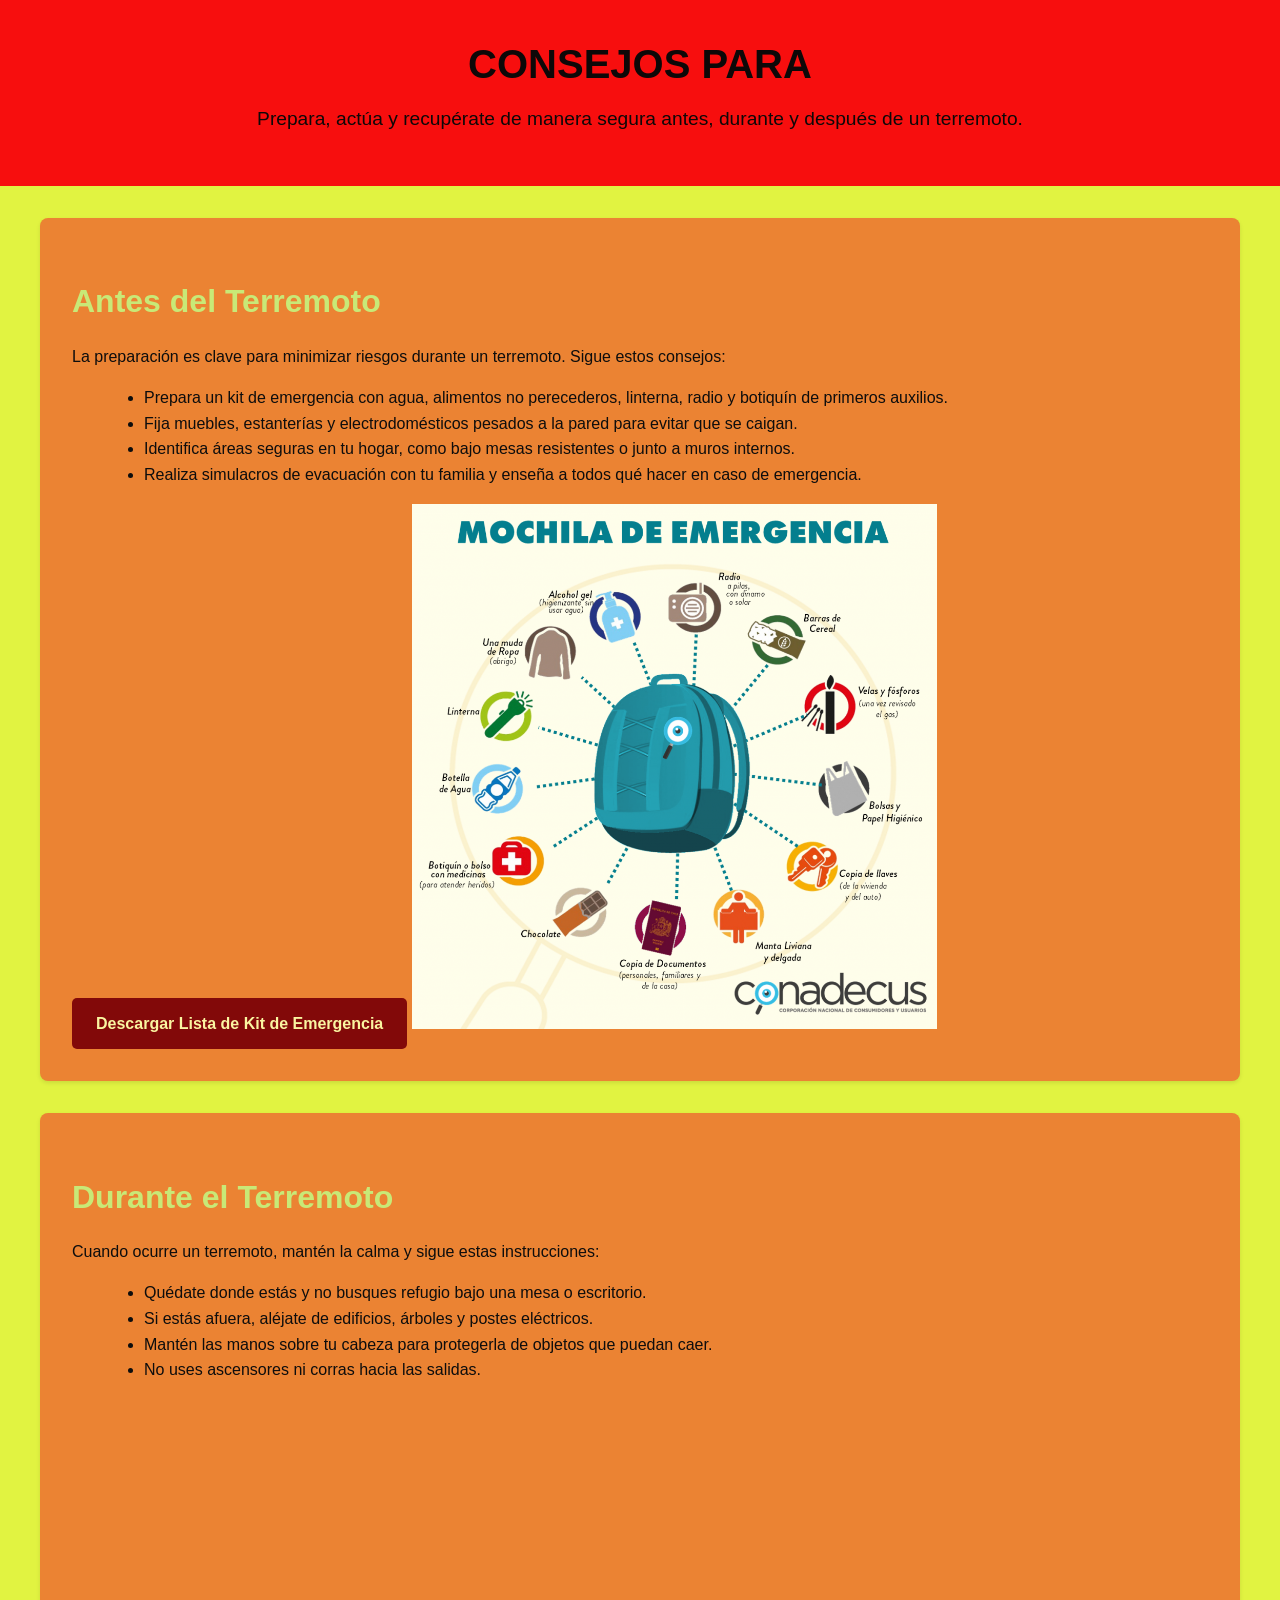
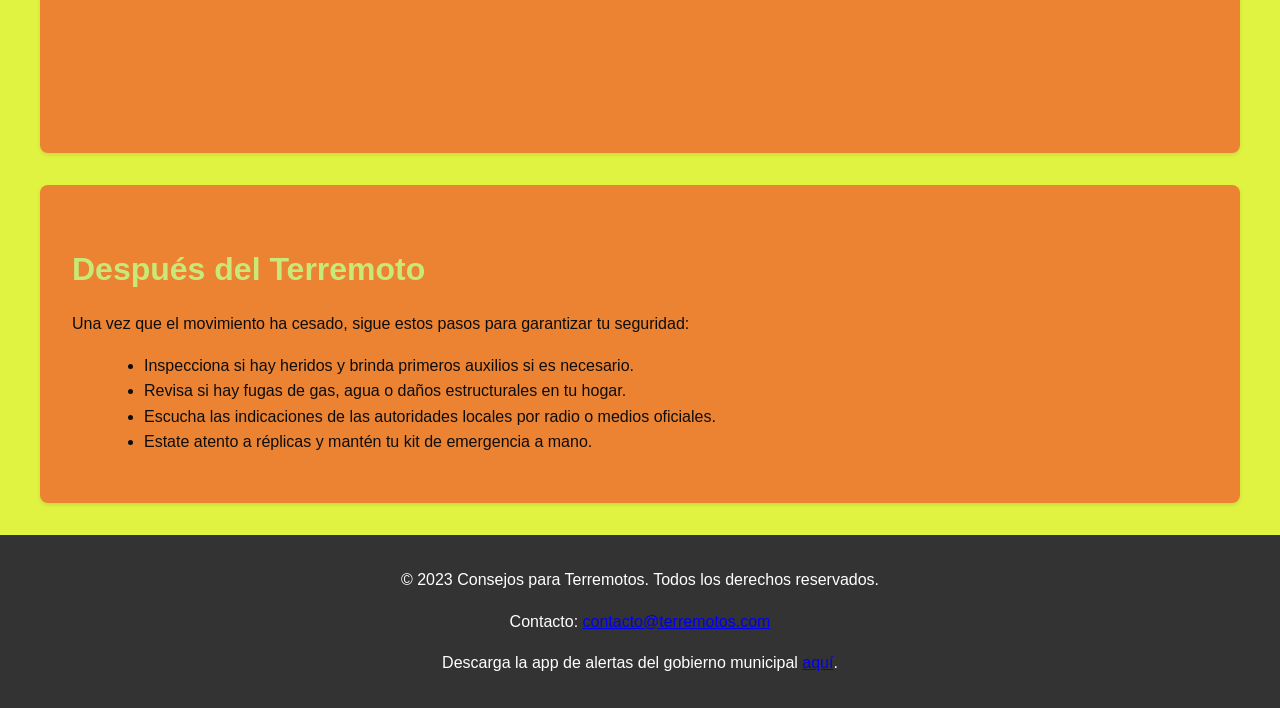
<file: index.html>
<!DOCTYPE html>
<html lang="es">
<head>
    <meta charset="UTF-8" />
    <meta name="viewport" content="width=device-width, initial-scale=1.0" />
    <meta
        name="description"
        content="Consejos prácticos para prepararte, actuar y recuperarte antes, durante y después de un terremoto. ¡Protege a tu familia y hogar!"
    />
    <title>Consejos para Terremotos | Preparación y Respuesta</title>
    <link rel="stylesheet" href="css/mochila.css" />
</head>
<body>
    <!-- Header -->
    <header>
        <h1>CONSEJOS PARA</h1>
        <p>
            Prepara, actúa y recupérate de manera segura antes, durante y después de
            un terremoto.
        </p>
    </header>

    <!-- Contenido Principal -->
    <div class="container">
        <!-- Sección: Antes del Terremoto -->
        <div class="section">
            <h2>Antes del Terremoto</h2>
            <p>
                La preparación es clave para minimizar riesgos durante un terremoto.
                Sigue estos consejos:
            </p>
            <ul>
                <li>
                    Prepara un kit de emergencia con agua, alimentos no perecederos,
                    linterna, radio y botiquín de primeros auxilios.
                </li>
                <li>
                    Fija muebles, estanterías y electrodomésticos pesados a la pared
                    para evitar que se caigan.
                </li>
                <li>
                    Identifica áreas seguras en tu hogar, como bajo mesas resistentes o
                    junto a muros internos.
                </li>
                <li>
                    Realiza simulacros de evacuación con tu familia y enseña a todos qué
                    hacer en caso de emergencia.
                </li>
            </ul>
            <a href="LISTA DE KIT.pdf" class="cta-button" download>Descargar Lista de Kit de Emergencia</a>
    <img src="IMG/KIT.png" height="525" alt="Kit de Emergencia" />
        </div>

        <!-- Sección: Durante el Terremoto -->
        <div class="section">
            <h2>Durante el Terremoto</h2>
            <p>
                Cuando ocurre un terremoto, mantén la calma y sigue estas
                instrucciones:
            </p>
            <ul>
                <li>
                    Quédate donde estás y no busques refugio bajo una mesa o escritorio.
                </li>
                <li>
                    Si estás afuera, aléjate de edificios, árboles y postes eléctricos.
                </li>
                <li>
                    Mantén las manos sobre tu cabeza para protegerla de objetos que
                    puedan caer.
                </li>
                <li>No uses ascensores ni corras hacia las salidas.</li>
            </ul>
              <iframe width="560" height="315" src="https://www.youtube.com/embed/6Im9ezEwFdw?si=qQhg7k0JjHsk6uWt" title="YouTube video player" frameborder="0" allow="accelerometer; autoplay; clipboard-write; encrypted-media; gyroscope; picture-in-picture; web-share" referrerpolicy="strict-origin-when-cross-origin" allowfullscreen></iframe>
        </div>

        <!-- Sección: Después del Terremoto -->
        <div class="section">
            <h2>Después del Terremoto</h2>
            <p>
                Una vez que el movimiento ha cesado, sigue estos pasos para garantizar
                tu seguridad:
            </p>
            <ul>
                <li>
                    Inspecciona si hay heridos y brinda primeros auxilios si es
                    necesario.
                </li>
                <li>
                    Revisa si hay fugas de gas, agua o daños estructurales en tu hogar.
                </li>
                <li>
                    Escucha las indicaciones de las autoridades locales por radio o
                    medios oficiales.
                </li>
                <li>
                    Estate atento a réplicas y mantén tu kit de emergencia a mano.
                </li>
            </ul>
        </div>
    </div>

    <!-- Footer -->
    <footer>
        <p>
            © 2023 Consejos para Terremotos. Todos los derechos reservados.
        </p>
        <p>
            Contacto: <a href="mailto:contacto@terremotos.com">contacto@terremotos.com</a>
        </p>
        <p>
            Descarga la app de alertas del gobierno municipal <a href="https://play.google.com/store/apps/details?id=com.bits.smat&hl=es_BO&pli=1&authuser=0" target="_blank">aquí</a>.
        </p>
    </footer>
</body>
</html>
</file>
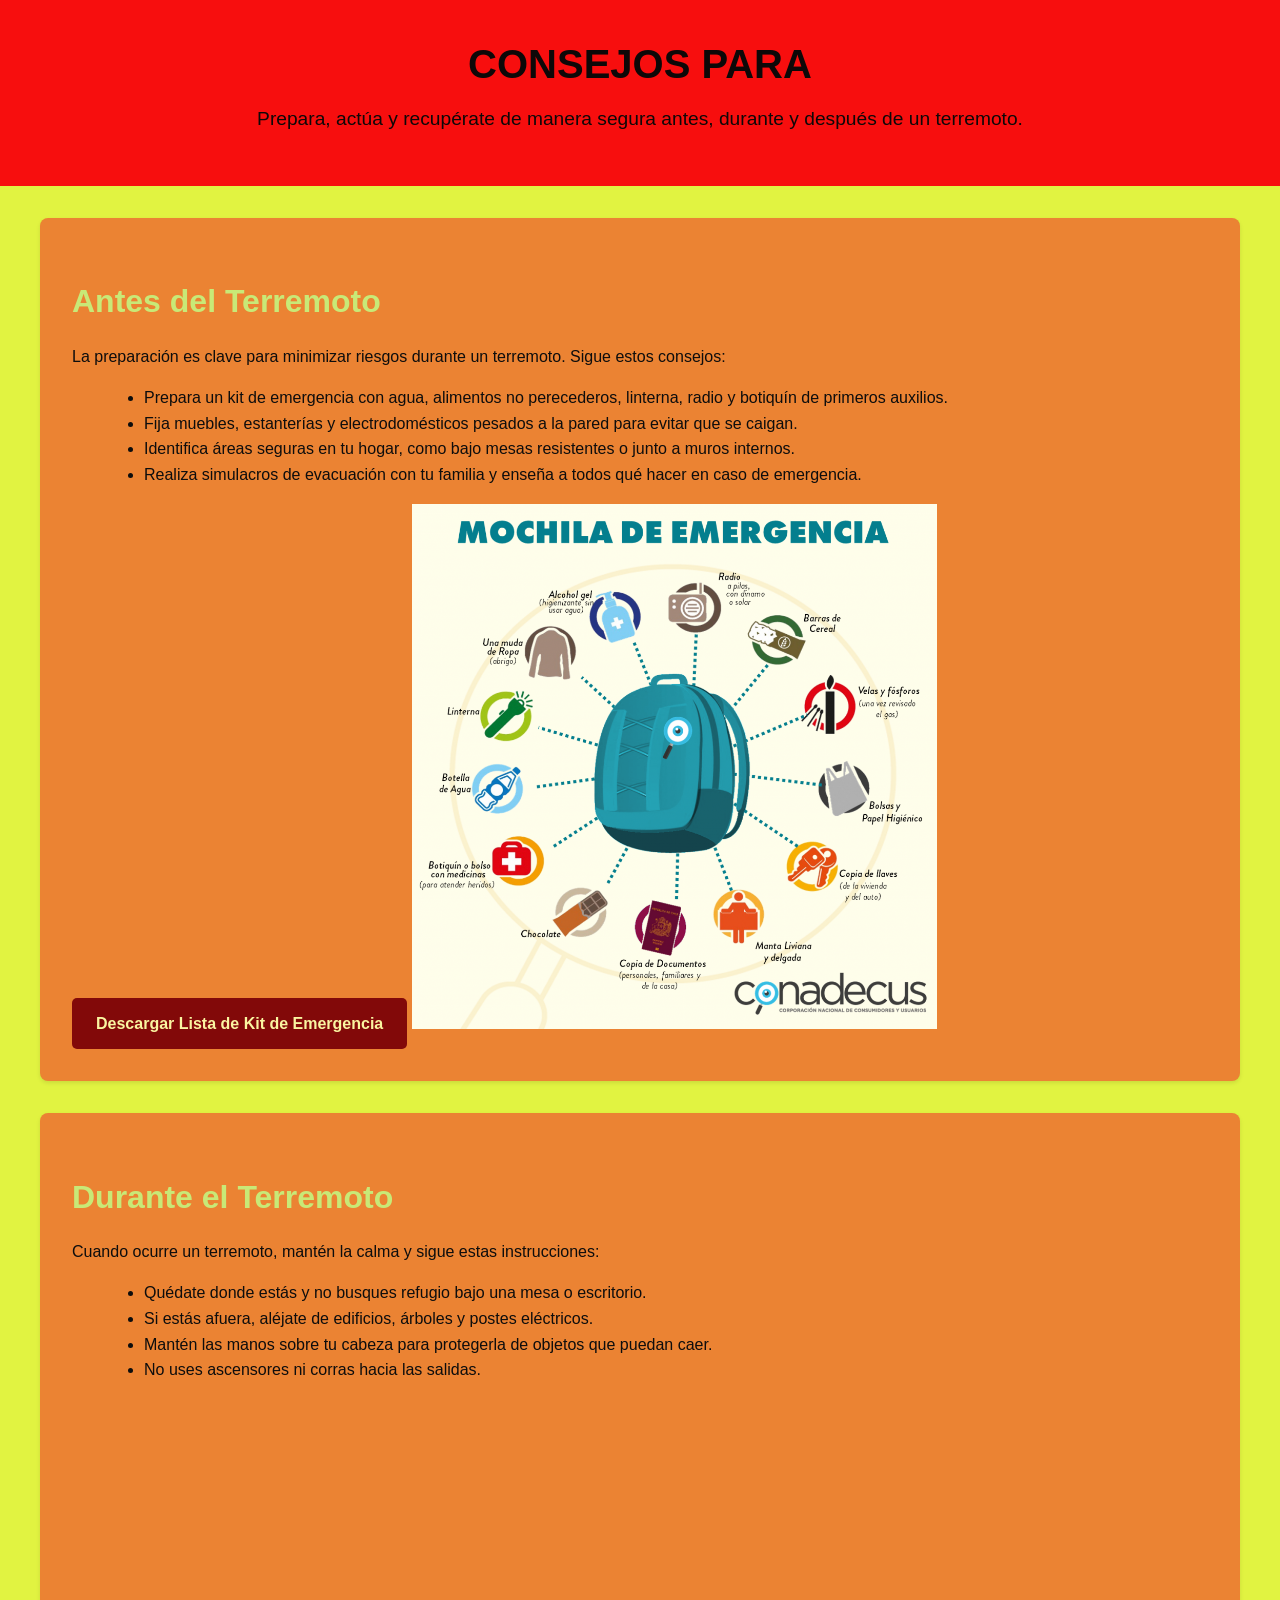
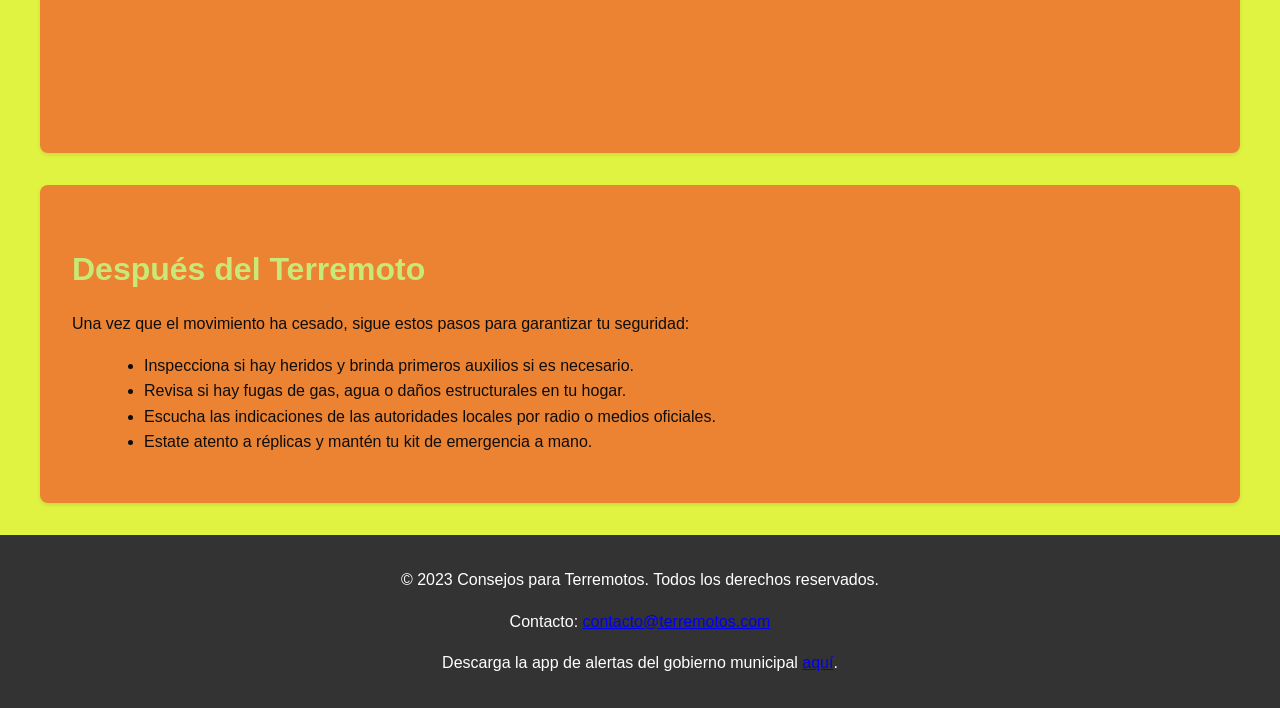
<file: consejos para terremotos/index.html>
<!DOCTYPE html>
<html lang="es">
<head>
    <meta charset="UTF-8" />
    <meta name="viewport" content="width=device-width, initial-scale=1.0" />
    <meta
        name="description"
        content="Consejos prácticos para prepararte, actuar y recuperarte antes, durante y después de un terremoto. ¡Protege a tu familia y hogar!"
    />
    <title>Consejos para Terremotos | Preparación y Respuesta</title>
    <link rel="stylesheet" href="css/mochila.css" />
</head>
<body>
    <!-- Header -->
    <header>
        <h1>CONSEJOS PARA</h1>
        <p>
            Prepara, actúa y recupérate de manera segura antes, durante y después de
            un terremoto.
        </p>
    </header>

    <!-- Contenido Principal -->
    <div class="container">
        <!-- Sección: Antes del Terremoto -->
        <div class="section">
            <h2>Antes del Terremoto</h2>
            <p>
                La preparación es clave para minimizar riesgos durante un terremoto.
                Sigue estos consejos:
            </p>
            <ul>
                <li>
                    Prepara un kit de emergencia con agua, alimentos no perecederos,
                    linterna, radio y botiquín de primeros auxilios.
                </li>
                <li>
                    Fija muebles, estanterías y electrodomésticos pesados a la pared
                    para evitar que se caigan.
                </li>
                <li>
                    Identifica áreas seguras en tu hogar, como bajo mesas resistentes o
                    junto a muros internos.
                </li>
                <li>
                    Realiza simulacros de evacuación con tu familia y enseña a todos qué
                    hacer en caso de emergencia.
                </li>
            </ul>
            <a href="LISTA DE KIT.pdf" class="cta-button" download>Descargar Lista de Kit de Emergencia</a>
    <img src="KIT.png" height="525" alt="Kit de Emergencia" />
        </div>

        <!-- Sección: Durante el Terremoto -->
        <div class="section">
            <h2>Durante el Terremoto</h2>
            <p>
                Cuando ocurre un terremoto, mantén la calma y sigue estas
                instrucciones:
            </p>
            <ul>
                <li>
                    Quédate donde estás y no busques refugio bajo una mesa o escritorio.
                </li>
                <li>
                    Si estás afuera, aléjate de edificios, árboles y postes eléctricos.
                </li>
                <li>
                    Mantén las manos sobre tu cabeza para protegerla de objetos que
                    puedan caer.
                </li>
                <li>No uses ascensores ni corras hacia las salidas.</li>
            </ul>
              <iframe width="560" height="315" src="https://www.youtube.com/embed/6Im9ezEwFdw?si=qQhg7k0JjHsk6uWt" title="YouTube video player" frameborder="0" allow="accelerometer; autoplay; clipboard-write; encrypted-media; gyroscope; picture-in-picture; web-share" referrerpolicy="strict-origin-when-cross-origin" allowfullscreen></iframe>
        </div>

        <!-- Sección: Después del Terremoto -->
        <div class="section">
            <h2>Después del Terremoto</h2>
            <p>
                Una vez que el movimiento ha cesado, sigue estos pasos para garantizar
                tu seguridad:
            </p>
            <ul>
                <li>
                    Inspecciona si hay heridos y brinda primeros auxilios si es
                    necesario.
                </li>
                <li>
                    Revisa si hay fugas de gas, agua o daños estructurales en tu hogar.
                </li>
                <li>
                    Escucha las indicaciones de las autoridades locales por radio o
                    medios oficiales.
                </li>
                <li>
                    Estate atento a réplicas y mantén tu kit de emergencia a mano.
                </li>
            </ul>
        </div>
    </div>

    <!-- Footer -->
    <footer>
        <p>
            © 2023 Consejos para Terremotos. Todos los derechos reservados.
        </p>
        <p>
            Contacto: <a href="mailto:contacto@terremotos.com">contacto@terremotos.com</a>
        </p>
        <p>
            Descarga la app de alertas del gobierno municipal <a href="https://play.google.com/store/apps/details?id=com.bits.smat&hl=es_BO&pli=1&authuser=0" target="_blank">aquí</a>.
        </p>
    </footer>
</body>
</html>
</file>
<file: css/mochila.css>
body {
    font-family: Arial, sans-serif;
    margin: 0;
    padding: 0;
    line-height: 1.6;
    color: #0d0d0d;
    background-color: #e1f341;
  }
  header {
    background-color: #f70e0e;
    color: rgb(13, 8, 8);
    text-align: center;
    padding: 2rem 1rem;
  }
  header h1 {
    font-size: 2.5rem;
    margin: 0;
  }
  header p {
    font-size: 1.2rem;
    margin-top: 0.5rem;
  }
  .container {
    max-width: 1200px;
    margin: 2rem auto;
    padding: 0 1rem;
  }
  .section {
    background-color: rgb(235, 131, 51);
    border-radius: 8px;
    box-shadow: 0 2px 4px rgba(0, 0, 0, 0.1);
    margin-bottom: 2rem;
    padding: 2rem;
  }
  .section h2 {
    color: #c8e977;
    font-size: 2rem;
    margin-bottom: 1rem;
  }
  .section ul {
    list-style-type: disc;
    margin-left: 2rem;
  }
  .cta-button {
    display: inline-block;
    background-color: #820909;
    color: rgb(250, 245, 161);
    padding: 0.8rem 1.5rem;
    text-decoration: none;
    border-radius: 5px;
    font-weight: bold;
    transition: background-color 0.3s ease;
  }
  .cta-button:hover {
    background-color: #b30000;
  }
  footer {
    background-color: #333;
    color: white;
    text-align: center;
    padding: 1rem 0;
    margin-top: 2rem;
  }
</file>
<file: consejos para terremotos/css/mochila.css>
body {
    font-family: Arial, sans-serif;
    margin: 0;
    padding: 0;
    line-height: 1.6;
    color: #0d0d0d;
    background-color: #e1f341;
  }
  header {
    background-color: #f70e0e;
    color: rgb(13, 8, 8);
    text-align: center;
    padding: 2rem 1rem;
  }
  header h1 {
    font-size: 2.5rem;
    margin: 0;
  }
  header p {
    font-size: 1.2rem;
    margin-top: 0.5rem;
  }
  .container {
    max-width: 1200px;
    margin: 2rem auto;
    padding: 0 1rem;
  }
  .section {
    background-color: rgb(235, 131, 51);
    border-radius: 8px;
    box-shadow: 0 2px 4px rgba(0, 0, 0, 0.1);
    margin-bottom: 2rem;
    padding: 2rem;
  }
  .section h2 {
    color: #c8e977;
    font-size: 2rem;
    margin-bottom: 1rem;
  }
  .section ul {
    list-style-type: disc;
    margin-left: 2rem;
  }
  .cta-button {
    display: inline-block;
    background-color: #820909;
    color: rgb(250, 245, 161);
    padding: 0.8rem 1.5rem;
    text-decoration: none;
    border-radius: 5px;
    font-weight: bold;
    transition: background-color 0.3s ease;
  }
  .cta-button:hover {
    background-color: #b30000;
  }
  footer {
    background-color: #333;
    color: white;
    text-align: center;
    padding: 1rem 0;
    margin-top: 2rem;
  }
</file>
